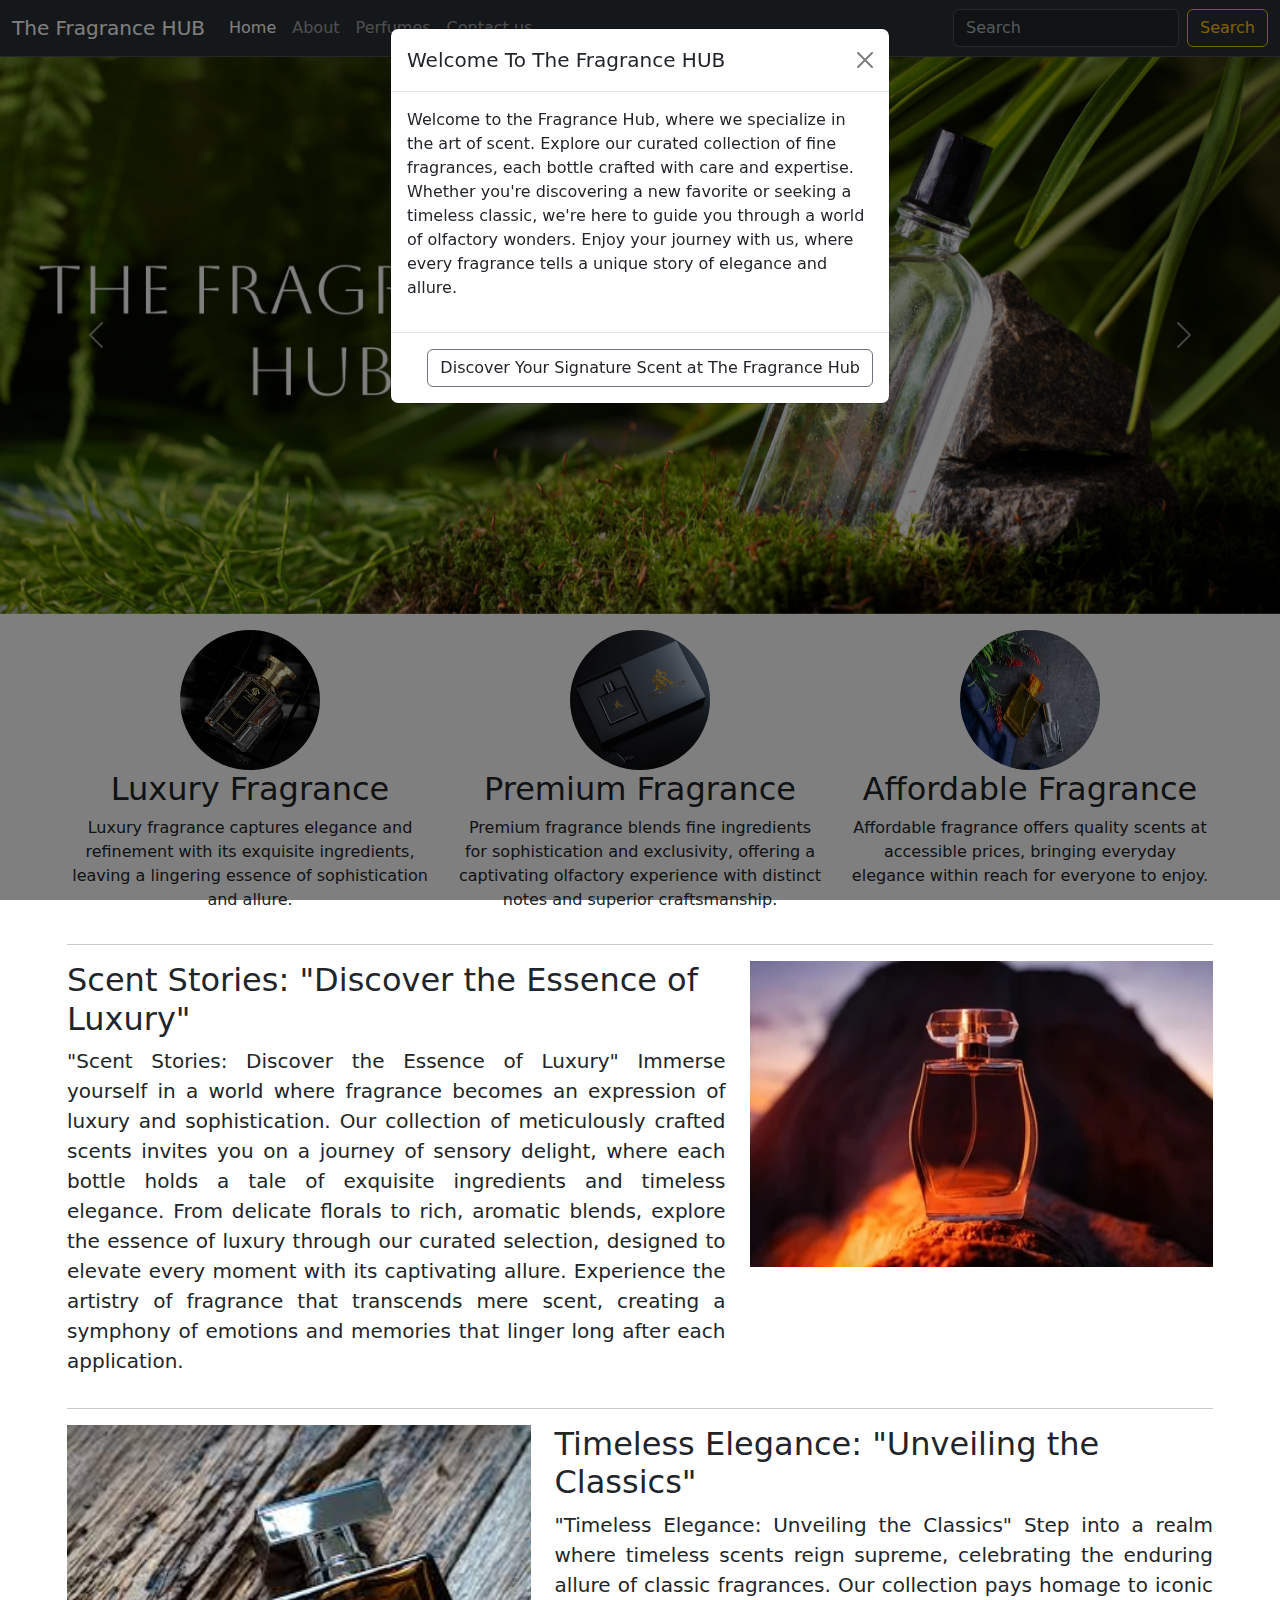
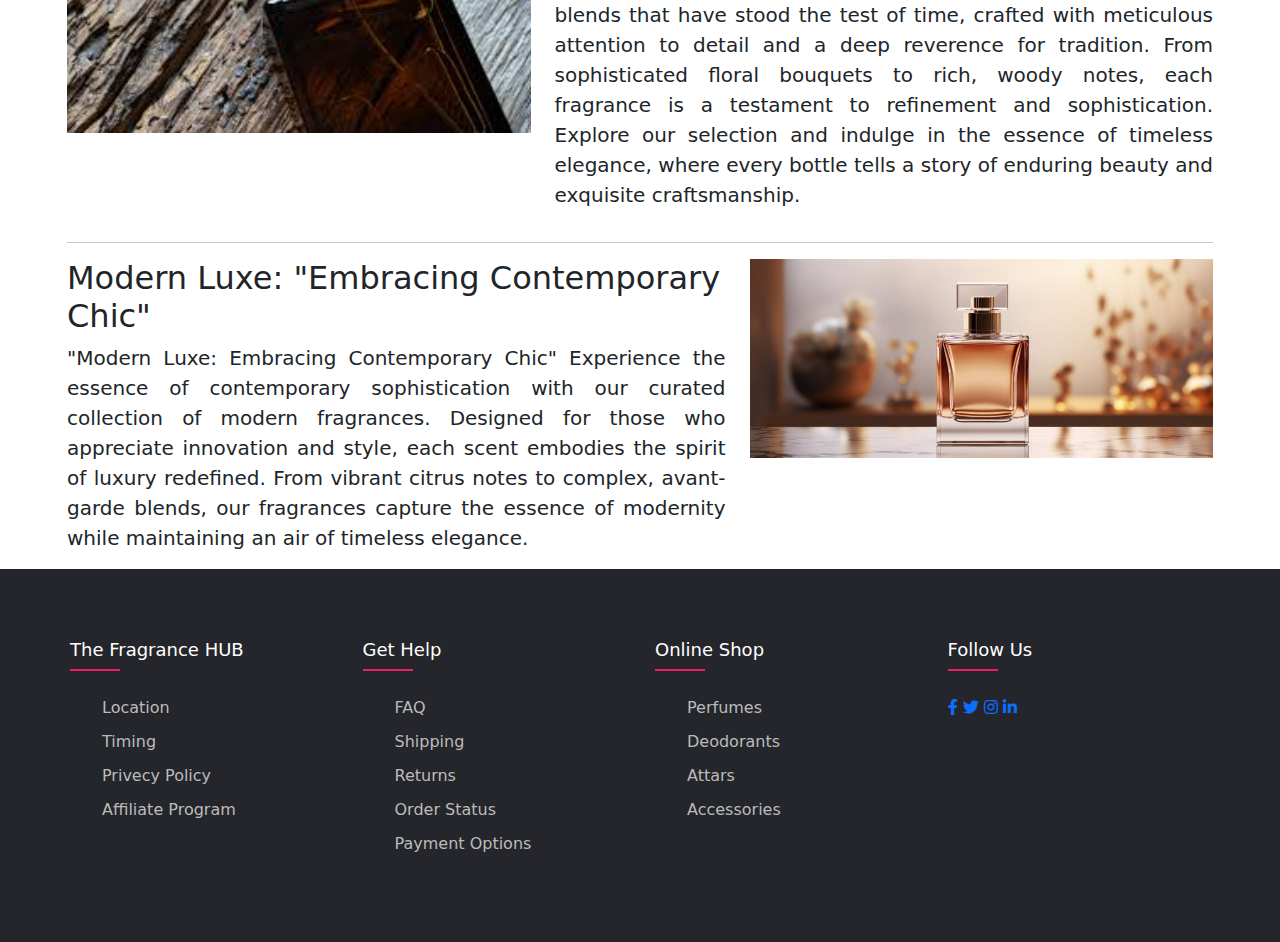
<file: index.html>
<!DOCTYPE html>
<html lang="en">
  <head>
    <!-- Required meta tags -->
    <meta charset="utf-8" />
    <meta name="viewport" content="width=device-width, initial-scale=1" />

    <!-- Bootstrap CSS -->
    <link
      href="https://cdn.jsdelivr.net/npm/bootstrap@5.3.3/dist/css/bootstrap.min.css"
      rel="stylesheet"
      integrity="sha384-QWTKZyjpPEjISv5WaRU9OFeRpok6YctnYmDr5pNlyT2bRjXh0JMhjY6hW+ALEwIH"
      crossorigin="anonymous"
    />

    <!-- my css  -->
    <link rel="stylesheet" href="./css/style.css" />

    <!-- icons  -->
    <link
      rel="stylesheet"
      type="text/css"
      href="https://cdnjs.cloudflare.com/ajax/libs/font-awesome/5.15.1/css/all.min.css"
    />

    <!-- title  -->
    <title>The Fragrance HUB</title>
  </head>

  <body>
    <!-- Our code starts here -->
    <nav
      class="navbar navbar-expand-lg bg-body-tertiary sticky-top bg-dark border-bottom border-body"
      data-bs-theme="dark"
    >
      <div class="container-fluid">
        <a class="navbar-brand" href="./index.html">The Fragrance HUB</a>
        <button
          class="navbar-toggler"
          type="button"
          data-bs-toggle="collapse"
          data-bs-target="#navbarSupportedContent"
          aria-controls="navbarSupportedContent"
          aria-expanded="false"
          aria-label="Toggle navigation"
        >
          <span class="navbar-toggler-icon"></span>
        </button>
        <div class="collapse navbar-collapse" id="navbarSupportedContent">
          <ul class="navbar-nav me-auto mb-2 mb-lg-0">
            <li class="nav-item">
              <a class="nav-link active" aria-current="page" href="./index.html"
                >Home</a
              >
            </li>
            <li class="nav-item">
              <a class="nav-link" href="./about.html">About</a>
            </li>
            <li class="nav-item">
              <a class="nav-link" href="./perfume.html">Perfumes</a>
            </li>

            <li class="nav-item">
              <a class="nav-link" href="./contact.html">Contact us</a>
            </li>
          </ul>
          <form class="d-flex" role="search">
            <input
              class="form-control me-2"
              type="search"
              placeholder="Search"
              aria-label="Search"
            />
            <button class="btn btn-outline-warning search-btn" type="submit">
              Search
            </button>
          </form>
        </div>
      </div>
    </nav>
    <!-- intro close  -->

    <!-- slider  -->

    <div id="fragranceImages" class="carousel slide">
      <div class="carousel-inner">
        <div class="carousel-item active fill">
          <img
            src="./hero_image/hero_image.jpg"
            class="d-block w-100"
            alt="image1"
          />
        </div>
        <div class="carousel-item fill">
          <img
            src="./hero_image/hero_image4.jpg"
            class="d-block w-100"
            alt="image2"
          />
        </div>
        <div class="carousel-item fill">
          <img
            src="./hero_image/hero_image3.jpg"
            class="d-block w-100"
            alt="image3"
          />
        </div>
      </div>
      <button
        class="carousel-control-prev"
        type="button"
        data-bs-target="#fragranceImages"
        data-bs-slide="prev"
      >
        <span class="carousel-control-prev-icon" aria-hidden="true"></span>
        <span class="visually-hidden">Previous</span>
      </button>
      <button
        class="carousel-control-next"
        type="button"
        data-bs-target="#fragranceImages"
        data-bs-slide="next"
      >
        <span class="carousel-control-next-icon" aria-hidden="true"></span>
        <span class="visually-hidden">Next</span>
      </button>
    </div>
    <!-- slider close  -->

    <!-- product detaila  -->
    <div class="container">
      <div class="row mt-3">
        <div class="col-md-4 text-center">
          <img
            src="./image/5luxury_image.jpg"
            class="bd-placeholder-img rounded-circle"
            width="140"
            height="140"
          />
          <h2>Luxury Fragrance</h2>
          <p>
            Luxury fragrance captures elegance and refinement with its exquisite
            ingredients, leaving a lingering essence of sophistication and
            allure.
          </p>
        </div>

        <div class="col-md-4 text-center">
          <img
            src="./image/6premium_image.jpg"
            class="bd-placeholder-img rounded-circle"
            width="140"
            height="140"
          />
          <h2>Premium Fragrance</h2>
          <p>
            Premium fragrance blends fine ingredients for sophistication and
            exclusivity, offering a captivating olfactory experience with
            distinct notes and superior craftsmanship.
          </p>
        </div>

        <div class="col-md-4 text-center">
          <img
            src="./image/8affodable_image.jpg"
            class="bd-placeholder-img rounded-circle"
            width="140"
            height="140"
          />
          <h2>Affordable Fragrance</h2>
          <p>
            Affordable fragrance offers quality scents at accessible prices,
            bringing everyday elegance within reach for everyone to enjoy.
          </p>
        </div>
      </div>
    </div>
    <!-- product details over  -->

    <!-- START THE FEATURETTES -->
    <div class="container">
      <hr class="featurette-divider" />
      <div class="row featurette">
        <div class="col-md-7">
          <h2 class="featurette-heading">
            Scent Stories:<span class="text-muted">
              "Discover the Essence of Luxury"</span
            >
          </h2>
          <p class="lead description">
            "Scent Stories: Discover the Essence of Luxury" Immerse yourself in
            a world where fragrance becomes an expression of luxury and
            sophistication. Our collection of meticulously crafted scents
            invites you on a journey of sensory delight, where each bottle holds
            a tale of exquisite ingredients and timeless elegance. From delicate
            florals to rich, aromatic blends, explore the essence of luxury
            through our curated selection, designed to elevate every moment with
            its captivating allure. Experience the artistry of fragrance that
            transcends mere scent, creating a symphony of emotions and memories
            that linger long after each application.
          </p>
        </div>
        <div class="col-md-5 fill1">
          <img
            src="./image/1warm_image.jpg"
            class="bd-placeholder-img bd-placeholder-img-lg featurette-image img-fluid mx-auto"
            width="500"
            height="300"
          />
        </div>
      </div>
    </div>

    <div class="container">
      <hr class="featurette-divider" />
      <div class="row featurette">
        <div class="col-md-7 order-md-2">
          <h2 class="featurette-heading">
            Timeless Elegance:<span class="text-muted">
              "Unveiling the Classics"</span
            >
          </h2>
          <p class="lead description">
            "Timeless Elegance: Unveiling the Classics" Step into a realm where
            timeless scents reign supreme, celebrating the enduring allure of
            classic fragrances. Our collection pays homage to iconic blends that
            have stood the test of time, crafted with meticulous attention to
            detail and a deep reverence for tradition. From sophisticated floral
            bouquets to rich, woody notes, each fragrance is a testament to
            refinement and sophistication. Explore our selection and indulge in
            the essence of timeless elegance, where every bottle tells a story
            of enduring beauty and exquisite craftsmanship.
          </p>
        </div>
        <div class="col-md-5 order-md-1">
          <img
            src="./image/2woody_image.jpg"
            class="bd-placeholder-img bd-placeholder-img-lg featurette-image img-fluid mx-auto"
            width="500"
            height="300"
          />
        </div>
      </div>
    </div>

    <div class="container">
      <hr class="featurette-divider" />
      <div class="row featurette">
        <div class="col-md-7">
          <h2 class="featurette-heading">
            Modern Luxe:<span class="text-muted">
              "Embracing Contemporary Chic"</span>
          </h2>
          <p class="lead description">
            "Modern Luxe: Embracing Contemporary Chic" Experience the essence of
            contemporary sophistication with our curated collection of modern
            fragrances. Designed for those who appreciate innovation and style,
            each scent embodies the spirit of luxury redefined. From vibrant
            citrus notes to complex, avant-garde blends, our fragrances capture
            the essence of modernity while maintaining an air of timeless
            elegance.
          </p>
        </div>
        <div class="col-md-5">
          <img
            src="./image/9perfume.jpg"
            class="bd-placeholder-img bd-placeholder-img-lg featurette-image img-fluid mx-auto"
            width="500"
            height="300"
          />
        </div>
      </div>
    </div>
    <!-- /END THE FEATURETTES -->

    <!-- FOOTER -->

    <footer class="footer">
      <div class="container">
        <div class="row">
          <div class="footer-col">
            <h4>The Fragrance HUB</h4>
            <ul>
              <li><a href="#">Location</a></li>
              <li><a href="#">Timing</a></li>
              <li><a href="#">Privecy Policy</a></li>
              <li><a href="#">Affiliate Program</a></li>
            </ul>
          </div>

          <div class="footer-col">
            <h4>Get Help</h4>
            <ul>
              <li><a href="#">FAQ</a></li>
              <li><a href="#">Shipping</a></li>
              <li><a href="#">Returns</a></li>
              <li><a href="#">Order Status</a></li>
              <li><a href="#">Payment Options</a></li>
            </ul>
          </div>

          <div class="footer-col">
            <h4>Online Shop</h4>
            <ul>
              <li><a href="#">Perfumes</a></li>
              <li><a href="#">Deodorants</a></li>
              <li><a href="#">Attars</a></li>
              <li><a href="#">Accessories</a></li>
            </ul>
          </div>

          <div class="footer-col">
            <h4>Follow Us</h4>
            <div class="Social-links">
              <a href="#"><i class="fab fa-facebook-f"></i></a>
              <a href="#"><i class="fab fa-twitter"></i></a>
              <a href="#"><i class="fab fa-instagram"></i></a>
              <a href="#"><i class="fab fa-linkedin-in"></i></a>
            </div>
          </div>
        </div>
      </div>
    </footer>

    <!-- footer close  -->

    <!-- welcome message-->

    <div
      class="modal fade"
      id="onload"
      tabindex="-1"
      aria-labelledby="exampleModalLabel"
      aria-hidden="true"
    >
      <div class="modal-dialog">
        <div class="modal-content">
          <div class="modal-header">
            <h1 class="modal-title fs-5" id="exampleModalLabel">
              Welcome To The Fragrance HUB
            </h1>
            <button
              type="button"
              class="btn-close"
              data-bs-dismiss="modal"
              aria-label="Close"
            ></button>
          </div>
          <div class="modal-body">
            <p>
              Welcome to the Fragrance Hub, where we specialize in the art of
              scent. Explore our curated collection of fine fragrances, each
              bottle crafted with care and expertise. Whether you're discovering
              a new favorite or seeking a timeless classic, we're here to guide
              you through a world of olfactory wonders. Enjoy your journey with
              us, where every fragrance tells a unique story of elegance and
              allure.
            </p>
          </div>
          <div class="modal-footer">
            <button
              type="button"
              class="btn btn-secondary welcome-btn"
              data-bs-dismiss="modal"
            >
              Discover Your Signature Scent at The Fragrance Hub
            </button>
          </div>
        </div>
      </div>
    </div>

    <!--Bootstrap JS -->

    <script
      src="https://cdn.jsdelivr.net/npm/bootstrap@5.3.3/dist/js/bootstrap.bundle.min.js"
      integrity="sha384-YvpcrYf0tY3lHB60NNkmXc5s9fDVZLESaAA55NDzOxhy9GkcIdslK1eN7N6jIeHz"
      crossorigin="anonymous"
    ></script>

    <!-- Custom JS-->
    <script src="./js/script.js"></script>
  </body>
</html>
</file>
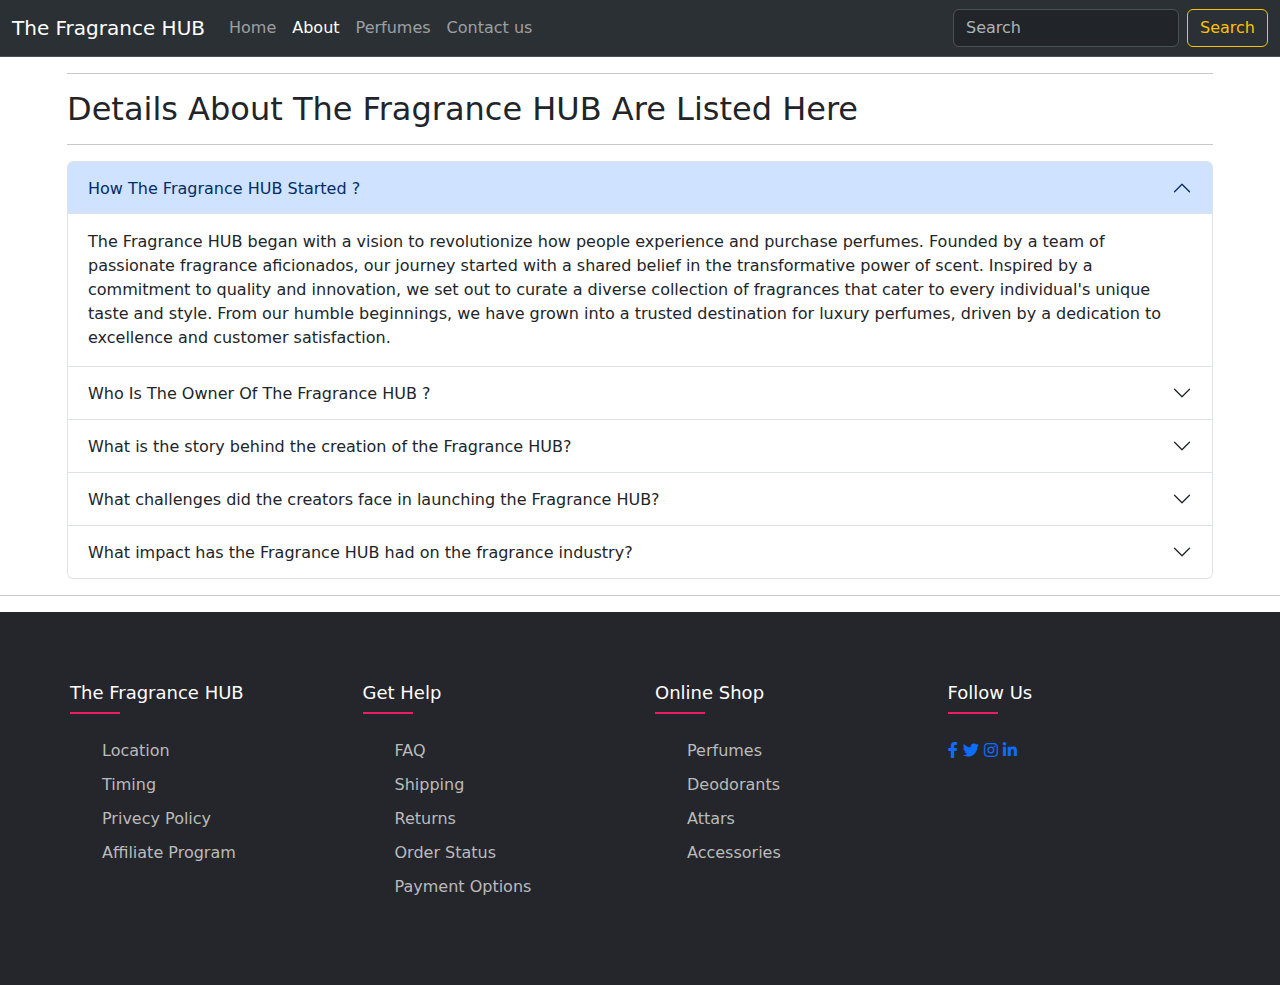
<file: about.html>
<!DOCTYPE html>
<html lang="en">
  <head>
    <!-- Required meta tags -->
    <meta charset="utf-8" />
    <meta name="viewport" content="width=device-width, initial-scale=1" />

    <!-- Bootstrap CSS -->
    <link
      href="https://cdn.jsdelivr.net/npm/bootstrap@5.3.3/dist/css/bootstrap.min.css"
      rel="stylesheet"
      integrity="sha384-QWTKZyjpPEjISv5WaRU9OFeRpok6YctnYmDr5pNlyT2bRjXh0JMhjY6hW+ALEwIH"
      crossorigin="anonymous"
    />

    <!-- my css  -->
    <link rel="stylesheet" href="./css/style.css" />

    <!-- icons  -->
    <link
      rel="stylesheet"
      type="text/css"
      href="https://cdnjs.cloudflare.com/ajax/libs/font-awesome/5.15.1/css/all.min.css"
    />

    <!-- title  -->
    <title>The Fragrance HUB</title>
  </head>

  <body>
    <!-- Our code starts here -->
    <nav
      class="navbar navbar-expand-lg bg-body-tertiary sticky-top bg-dark border-bottom border-body"
      data-bs-theme="dark"
    >
      <div class="container-fluid">
        <a class="navbar-brand" href="./index.html">The Fragrance HUB</a>
        <button
          class="navbar-toggler"
          type="button"
          data-bs-toggle="collapse"
          data-bs-target="#navbarSupportedContent"
          aria-controls="navbarSupportedContent"
          aria-expanded="false"
          aria-label="Toggle navigation"
        >
          <span class="navbar-toggler-icon"></span>
        </button>
        <div class="collapse navbar-collapse" id="navbarSupportedContent">
          <ul class="navbar-nav me-auto mb-2 mb-lg-0">
            <li class="nav-item">
              <a class="nav-link =" aria-current="page" href="./index.html"
                >Home</a
              >
            </li>
            <li class="nav-item">
              <a class="nav-link active" href="./about.html">About</a>
            </li>
            <li class="nav-item">
              <a class="nav-link" href="./perfume.html">Perfumes</a>
            </li>

            <li class="nav-item">
              <a class="nav-link" href="./contact.html">Contact us</a>
            </li>
          </ul>
          <form class="d-flex" role="search">
            <input
              class="form-control me-2"
              type="search"
              placeholder="Search"
              aria-label="Search"
            />
            <button class="btn btn-outline-warning search-btn" type="submit">
              Search
            </button>
          </form>
        </div>
      </div>
    </nav>

    <!-- about  -->
    <div class="container mt-3">
      <hr />
      <h2>Details About The Fragrance HUB Are Listed Here</h2>
      <hr />
      <div class="accordion" id="accordionExample">
        <div class="accordion-item">
          <h2 class="accordion-header">
            <button
              class="accordion-button"
              type="button"
              data-bs-toggle="collapse"
              data-bs-target="#collapseOne"
              aria-expanded="true"
              aria-controls="collapseOne"
            >
              How The Fragrance HUB Started ?
            </button>
          </h2>
          <div
            id="collapseOne"
            class="accordion-collapse collapse show"
            data-bs-parent="#accordionExample"
          >
            <div class="accordion-body">
              <div class="card-body">
                The Fragrance HUB began with a vision to revolutionize how
                people experience and purchase perfumes. Founded by a team of
                passionate fragrance aficionados, our journey started with a
                shared belief in the transformative power of scent. Inspired by
                a commitment to quality and innovation, we set out to curate a
                diverse collection of fragrances that cater to every
                individual's unique taste and style. From our humble beginnings,
                we have grown into a trusted destination for luxury perfumes,
                driven by a dedication to excellence and customer satisfaction.
              </div>
            </div>
          </div>
        </div>
        <div class="accordion-item">
          <h2 class="accordion-header">
            <button
              class="accordion-button collapsed"
              type="button"
              data-bs-toggle="collapse"
              data-bs-target="#collapseTwo"
              aria-expanded="false"
              aria-controls="collapseTwo"
            >
              Who Is The Owner Of The Fragrance HUB ?
            </button>
          </h2>
          <div
            id="collapseTwo"
            class="accordion-collapse collapse"
            data-bs-parent="#accordionExample"
          >
            <div class="accordion-body">
              The Fragrance HUB is owned and led by Yuvrajsinh Zala, a visionary
              entrepreneur with a passion for perfumery and luxury. Yuvrajsinh's
              journey into the world of fragrances began with a deep
              appreciation for the artistry and craftsmanship behind each scent.
              His commitment to offering a curated selection of high-quality
              perfumes that resonate with discerning customers has been
              instrumental in shaping The Fragrance HUB into a trusted name in
              the industry. Under Yuvrajsinh's leadership, The Fragrance HUB
              continues to thrive as a premier destination for those seeking
              sophistication, elegance, and memorable olfactory experiences.
            </div>
          </div>
        </div>
        <div class="accordion-item">
          <h2 class="accordion-header">
            <button
              class="accordion-button collapsed"
              type="button"
              data-bs-toggle="collapse"
              data-bs-target="#collapseThree"
              aria-expanded="false"
              aria-controls="collapseThree"
            >
              What is the story behind the creation of the Fragrance HUB?
            </button>
          </h2>
          <div
            id="collapseThree"
            class="accordion-collapse collapse"
            data-bs-parent="#accordionExample"
          >
            <div class="accordion-body">
                <div class="card-body">
                    The Fragrance HUB was founded by passionate individuals driven by
                    their love for perfumery. They envisioned a platform where people
                    could explore and purchase a wide range of fragrances, from
                    mainstream to niche brands, while fostering a community of
                    enthusiasts. Their goal was to create a curated space that
                    celebrates the artistry of scent, offering a personalized shopping
                    experience and a place for sharing knowledge and experiences
                    within the fragrance community.
                  </div>
            </div>
          </div>
        </div>
        <div class="accordion-item">
            <h2 class="accordion-header">
              <button
                class="accordion-button collapsed"
                type="button"
                data-bs-toggle="collapse"
                data-bs-target="#collapseFour"
                aria-expanded="false"
                aria-controls="collapseFour"
              >
              What challenges did the creators face in launching the Fragrance HUB?
              </button>
            </h2>
            <div
              id="collapseFour"
              class="accordion-collapse collapse"
              data-bs-parent="#accordionExample"
            >
              <div class="accordion-body">
                <div class="card-body">
                    Launching the Fragrance HUB posed challenges in establishing a
                    unique market position among established competitors, negotiating
                    partnerships with diverse fragrance suppliers, managing logistics
                    and inventory effectively, and developing a robust e-commerce
                    platform to ensure a seamless customer experience. Despite these
                    hurdles, strategic planning and dedication to quality allowed the
                    Fragrance HUB to successfully carve out its niche as a curated
                    destination for perfume enthusiasts.
                  </div>
              </div>
            </div>
          </div>
          <div class="accordion-item">
            <h2 class="accordion-header">
              <button
                class="accordion-button collapsed"
                type="button"
                data-bs-toggle="collapse"
                data-bs-target="#collapseFive"
                aria-expanded="false"
                aria-controls="collapseFive"
              >
              What impact has the Fragrance HUB had on the fragrance industry?
              </button>
            </h2>
            <div
              id="collapseFive"
              class="accordion-collapse collapse"
              data-bs-parent="#accordionExample"
            >
              <div class="accordion-body">
                <div class="card-body">
                    The Fragrance HUB has significantly impacted the fragrance
                    industry by offering a curated selection that spans mainstream to
                    niche perfumes, enhancing consumer choice and promoting
                    lesser-known perfumers. It has set a standard for personalized
                    service and community engagement, fostering a more informed and
                    connected consumer base. Additionally, its user-friendly
                    e-commerce platform has improved accessibility and convenience,
                    contributing to the modernization and diversification of the
                    fragrance market.
                  </div>
              </div>
            </div>
          </div>
      </div>
    </div>

    <hr />
    <!-- FOOTER -->

    <footer class="footer">
      <div class="container">
        <div class="row">
          <div class="footer-col">
            <h4>The Fragrance HUB</h4>
            <ul>
              <li><a href="#">Location</a></li>
              <li><a href="#">Timing</a></li>
              <li><a href="#">Privecy Policy</a></li>
              <li><a href="#">Affiliate Program</a></li>
            </ul>
          </div>

          <div class="footer-col">
            <h4>Get Help</h4>
            <ul>
              <li><a href="#">FAQ</a></li>
              <li><a href="#">Shipping</a></li>
              <li><a href="#">Returns</a></li>
              <li><a href="#">Order Status</a></li>
              <li><a href="#">Payment Options</a></li>
            </ul>
          </div>

          <div class="footer-col">
            <h4>Online Shop</h4>
            <ul>
              <li><a href="#">Perfumes</a></li>
              <li><a href="#">Deodorants</a></li>
              <li><a href="#">Attars</a></li>
              <li><a href="#">Accessories</a></li>
            </ul>
          </div>

          <div class="footer-col">
            <h4>Follow Us</h4>
            <div class="Social-links">
              <a href="#"><i class="fab fa-facebook-f"></i></a>
              <a href="#"><i class="fab fa-twitter"></i></a>
              <a href="#"><i class="fab fa-instagram"></i></a>
              <a href="#"><i class="fab fa-linkedin-in"></i></a>
            </div>
          </div>
        </div>
      </div>
    </footer>

    <!--Bootstrap JS -->

    <script
      src="https://cdn.jsdelivr.net/npm/bootstrap@5.3.3/dist/js/bootstrap.bundle.min.js"
      integrity="sha384-YvpcrYf0tY3lHB60NNkmXc5s9fDVZLESaAA55NDzOxhy9GkcIdslK1eN7N6jIeHz"
      crossorigin="anonymous"
    ></script>

    <!-- Custom JS-->
    <script src="./js/script.js"></script>
  </body>
</html>
</file>
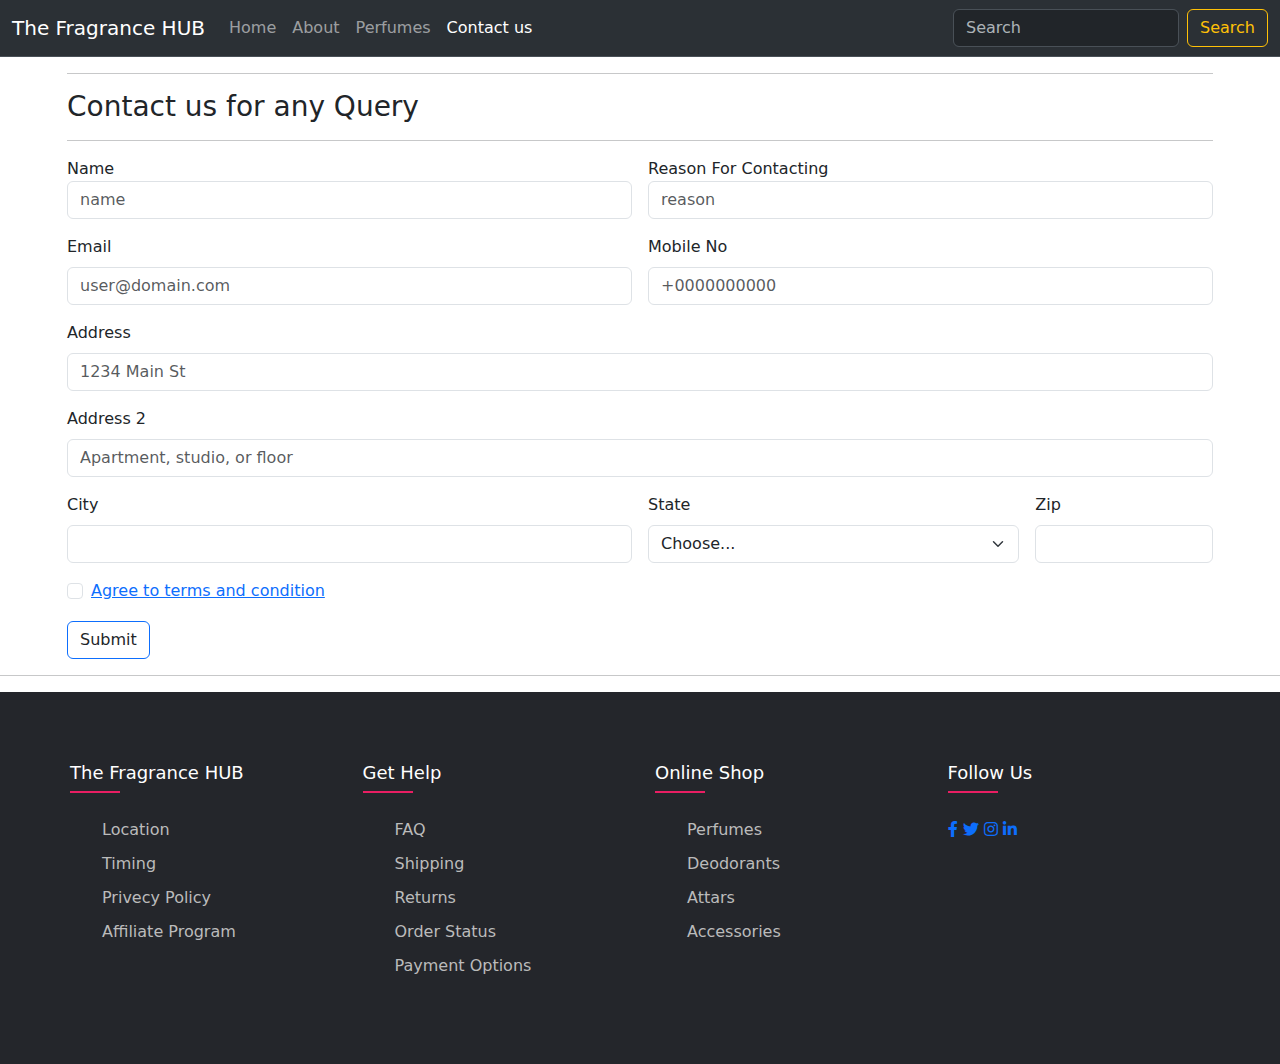
<file: contact.html>
<!DOCTYPE html>
<html lang="en">
  <head>
    <!-- Required meta tags -->
    <meta charset="utf-8" />
    <meta name="viewport" content="width=device-width, initial-scale=1" />

    <!-- Bootstrap CSS -->
    <link
      href="https://cdn.jsdelivr.net/npm/bootstrap@5.3.3/dist/css/bootstrap.min.css"
      rel="stylesheet"
      integrity="sha384-QWTKZyjpPEjISv5WaRU9OFeRpok6YctnYmDr5pNlyT2bRjXh0JMhjY6hW+ALEwIH"
      crossorigin="anonymous"
    />

    <!-- my css  -->
    <link rel="stylesheet" href="./css/style.css" />

    <!-- icons  -->
    <link
      rel="stylesheet"
      type="text/css"
      href="https://cdnjs.cloudflare.com/ajax/libs/font-awesome/5.15.1/css/all.min.css"
    />

    <!-- title  -->
    <title>The Fragrance HUB</title>
  </head>

  <body>
    <!-- Our code starts here -->
    <nav
      class="navbar navbar-expand-lg bg-body-tertiary sticky-top bg-dark border-bottom border-body"
      data-bs-theme="dark"
    >
      <div class="container-fluid">
        <a class="navbar-brand" href="./index.html">The Fragrance HUB</a>
        <button
          class="navbar-toggler"
          type="button"
          data-bs-toggle="collapse"
          data-bs-target="#navbarSupportedContent"
          aria-controls="navbarSupportedContent"
          aria-expanded="false"
          aria-label="Toggle navigation"
        >
          <span class="navbar-toggler-icon"></span>
        </button>
        <div class="collapse navbar-collapse" id="navbarSupportedContent">
          <ul class="navbar-nav me-auto mb-2 mb-lg-0">
            <li class="nav-item">
              <a class="nav-link" aria-current="page" href="./index.html"
                >Home</a
              >
            </li>
            <li class="nav-item">
              <a class="nav-link" href="./about.html">About</a>
            </li>
            <li class="nav-item">
              <a class="nav-link" href="./perfume.html">Perfumes</a>
            </li>

            <li class="nav-item">
              <a class="nav-link active" href="./contact.html">Contact us</a>
            </li>
          </ul>
          <form class="d-flex" role="search">
            <input
              class="form-control me-2"
              type="search"
              placeholder="Search"
              aria-label="Search"
            />
            <button class="btn btn-outline-warning search-btn" type="submit">
              Search
            </button>
          </form>
        </div>
      </div>
    </nav>

    <div class="container mt-3">
      <hr />
      <h3>Contact us for any Query</h3>
      <hr />
      <form class="row g-3">
        <div class="form-group col-md-6">
            <label for="name">Name</label>
            <input
              type="text"
              class="form-control"
              id="name"
              placeholder="name"
            />
          </div>
          <div class="form-group col-md-6">
            <label for="reason">Reason For Contacting</label>
            <input
              type="text"
              class="form-control"
              id="reason"
              placeholder="reason"
            />
          </div>
        <div class="col-md-6">
          <label for="inputEmail4" class="form-label">Email</label>
          <input type="email" class="form-control" id="inputEmail4" placeholder="user@domain.com">
        </div>
        <div class="col-md-6">
          <label for="inputMobile" class="form-label">Mobile No</label>
          <input type="password" class="form-control" id="inputMobile" placeholder="+0000000000">
        </div>
        <div class="col-12">
          <label for="inputAddress" class="form-label">Address</label>
          <input type="text" class="form-control" id="inputAddress" placeholder="1234 Main St">
        </div>
        <div class="col-12">
          <label for="inputAddress2" class="form-label">Address 2</label>
          <input type="text" class="form-control" id="inputAddress2" placeholder="Apartment, studio, or floor">
        </div>
        <div class="col-md-6">
          <label for="inputCity" class="form-label">City</label>
          <input type="text" class="form-control" id="inputCity">
        </div>
        <div class="col-md-4">
          <label for="inputState" class="form-label">State</label>
          <select id="inputState" class="form-select">
            <option selected>Choose...</option>
            <option>Gujarat</option>
          </select>
        </div>
        <div class="col-md-2">
          <label for="inputZip" class="form-label">Zip</label>
          <input type="text" class="form-control" id="inputZip">
        </div>
        <div class="col-12">
          <div class="form-check">
            <input class="form-check-input" type="checkbox" id="gridCheck">
            <label class="form-check-label" for="gridCheck">
                    <a href="#">Agree to terms and condition</a>
            </label>
          </div>
        </div>
        <div class="col-12">
          <button type="submit" class="btn btn-primary sub-btn">Submit</button>
        </div>
      </form>
    </div>
    <hr />

    <!-- FOOTER -->

    <footer class="footer">
      <div class="container">
        <div class="row">
          <div class="footer-col">
            <h4>The Fragrance HUB</h4>
            <ul>
              <li><a href="#">Location</a></li>
              <li><a href="#">Timing</a></li>
              <li><a href="#">Privecy Policy</a></li>
              <li><a href="#">Affiliate Program</a></li>
            </ul>
          </div>

          <div class="footer-col">
            <h4>Get Help</h4>
            <ul>
              <li><a href="#">FAQ</a></li>
              <li><a href="#">Shipping</a></li>
              <li><a href="#">Returns</a></li>
              <li><a href="#">Order Status</a></li>
              <li><a href="#">Payment Options</a></li>
            </ul>
          </div>

          <div class="footer-col">
            <h4>Online Shop</h4>
            <ul>
              <li><a href="#">Perfumes</a></li>
              <li><a href="#">Deodorants</a></li>
              <li><a href="#">Attars</a></li>
              <li><a href="#">Accessories</a></li>
            </ul>
          </div>

          <div class="footer-col">
            <h4>Follow Us</h4>
            <div class="Social-links">
              <a href="#"><i class="fab fa-facebook-f"></i></a>
              <a href="#"><i class="fab fa-twitter"></i></a>
              <a href="#"><i class="fab fa-instagram"></i></a>
              <a href="#"><i class="fab fa-linkedin-in"></i></a>
            </div>
          </div>
        </div>
      </div>
    </footer>

    <!--Bootstrap JS -->

    <script
      src="https://cdn.jsdelivr.net/npm/bootstrap@5.3.3/dist/js/bootstrap.bundle.min.js"
      integrity="sha384-YvpcrYf0tY3lHB60NNkmXc5s9fDVZLESaAA55NDzOxhy9GkcIdslK1eN7N6jIeHz"
      crossorigin="anonymous"
    ></script>

    <!-- Custom JS-->
    <script src="./js/script.js"></script>
  </body>
</html>
</file>
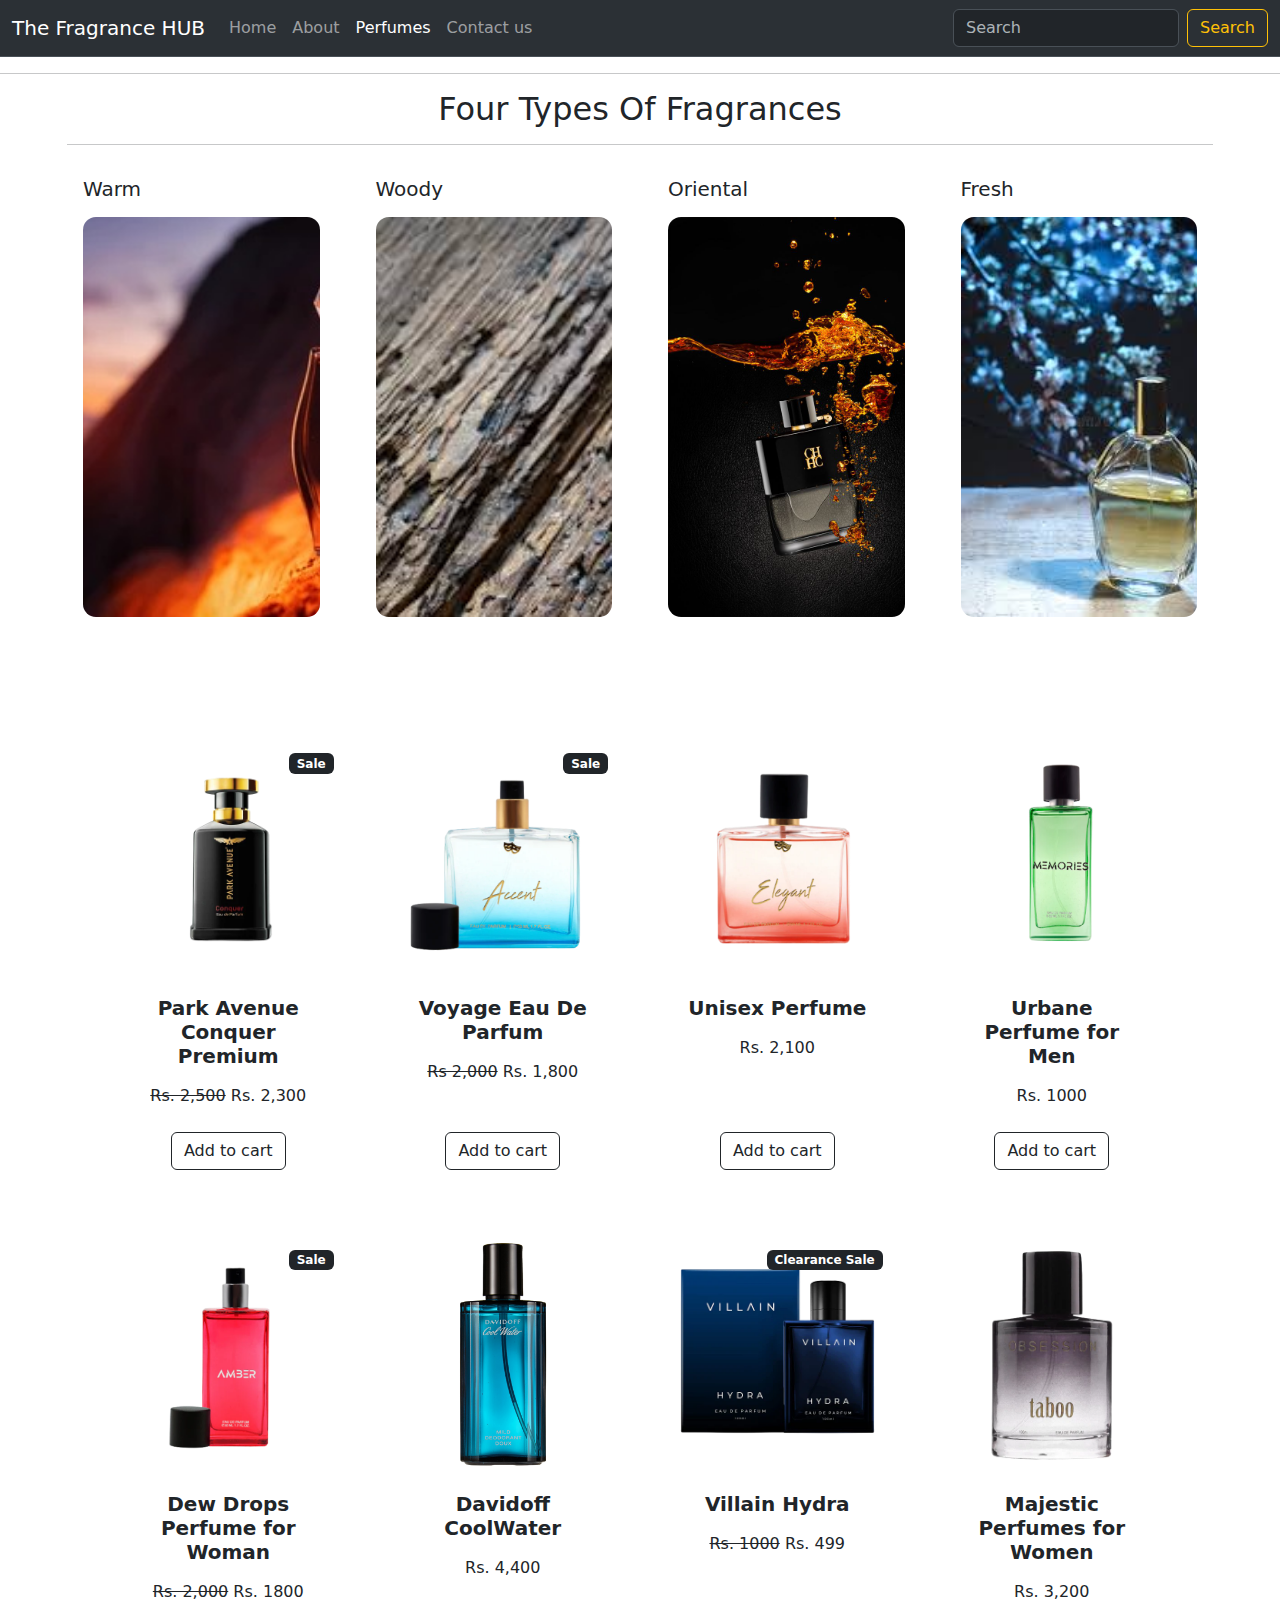
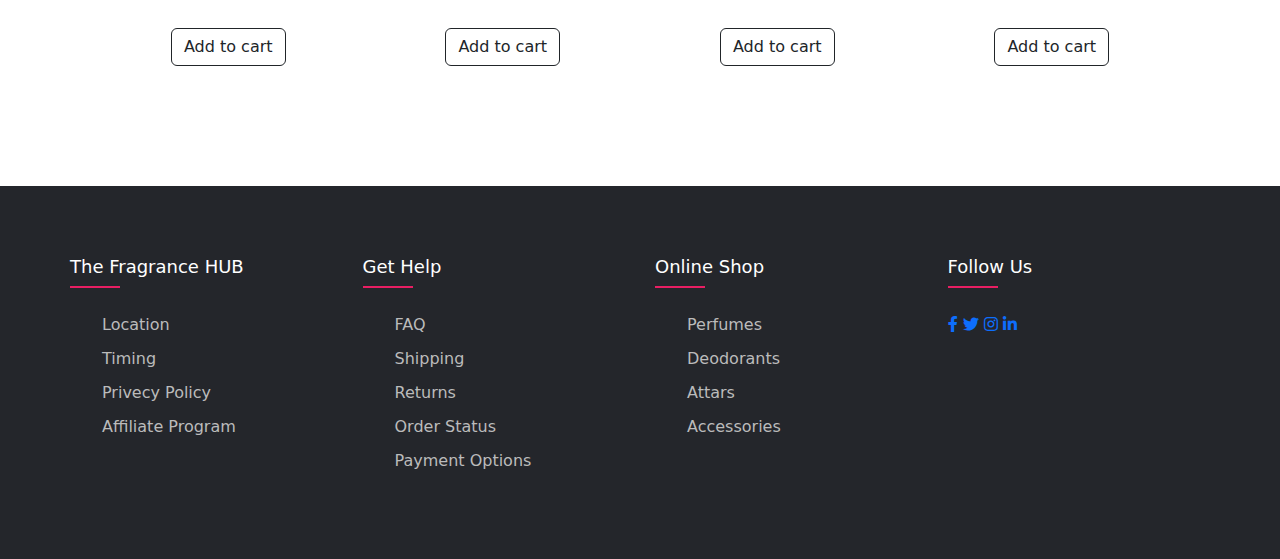
<file: perfume.html>
<!DOCTYPE html>
<html lang="en">
  <head>
    <!-- Required meta tags -->
    <meta charset="utf-8" />
    <meta name="viewport" content="width=device-width, initial-scale=1" />

    <!-- Bootstrap CSS -->
    <link
      href="https://cdn.jsdelivr.net/npm/bootstrap@5.3.3/dist/css/bootstrap.min.css"
      rel="stylesheet"
      integrity="sha384-QWTKZyjpPEjISv5WaRU9OFeRpok6YctnYmDr5pNlyT2bRjXh0JMhjY6hW+ALEwIH"
      crossorigin="anonymous"
    />

    <!-- my css  -->
    <link rel="stylesheet" href="./css/style.css" />

    <!-- icons  -->
    <link
      rel="stylesheet"
      type="text/css"
      href="https://cdnjs.cloudflare.com/ajax/libs/font-awesome/5.15.1/css/all.min.css"
    />

    <!-- title  -->
    <title>The Fragrance HUB</title>
  </head>

  <body>
    <!-- Our code starts here -->
    <nav
      class="navbar navbar-expand-lg bg-body-tertiary sticky-top bg-dark border-bottom border-body"
      data-bs-theme="dark"
    >
      <div class="container-fluid">
        <a class="navbar-brand" href="./index.html">The Fragrance HUB</a>
        <button
          class="navbar-toggler"
          type="button"
          data-bs-toggle="collapse"
          data-bs-target="#navbarSupportedContent"
          aria-controls="navbarSupportedContent"
          aria-expanded="false"
          aria-label="Toggle navigation"
        >
          <span class="navbar-toggler-icon"></span>
        </button>
        <div class="collapse navbar-collapse" id="navbarSupportedContent">
          <ul class="navbar-nav me-auto mb-2 mb-lg-0">
            <li class="nav-item">
              <a class="nav-link" aria-current="page" href="./index.html"
                >Home</a
              >
            </li>
            <li class="nav-item">
              <a class="nav-link" href="./about.html">About</a>
            </li>
            <li class="nav-item">
              <a class="nav-link active" href="./perfume.html">Perfumes</a>
            </li>

            <li class="nav-item">
              <a class="nav-link" href="./contact.html">Contact us</a>
            </li>
          </ul>
          <form class="d-flex" role="search">
            <input
              class="form-control me-2"
              type="search"
              placeholder="Search"
              aria-label="Search"
            />
            <button class="btn btn-outline-warning search-btn" type="submit">
              Search
            </button>
          </form>
        </div>
      </div>
    </nav>

    <!-- perfumes  -->
    <hr >
    <div class="container">
      <h2><center>Four Types Of Fragrances</center></h2>
      <hr />
      <div class="row">
        <div class="card col-md-3">
          <div class="card-body">
            <h5 class="card-title">Warm</h5>
            <div
              class="box-image"
              style="background-image: url('./image/1warm_image.jpg')"
            ></div>
          </div>
        </div>

        <div class="card col-md-3">
          <div class="card-body">
            <h5 class="card-title">Woody</h5>
            <div
              class="box-image"
              style="background-image: url('./image/2woody_image.jpg')"
            ></div>
          </div>
        </div>

        <div class="card col-md-3">
          <div class="card-body">
            <h5 class="card-title">Oriental</h5>
            <div
              class="box-image"
              style="background-image: url('./image/3Oriental_image.jpg')"
            ></div>
          </div>
        </div>

        <div class="card col-md-3">
          <div class="card-body">
            <h5 class="card-title">Fresh</h5>
            <div
              class="box-image"
              style="background-image: url('./image/4fresh_image.jpg')"
            ></div>
          </div>
        </div>
      </div>

      <!-- Section-->
      <section class="py-5">
        <div class="container px-4 px-lg-5 mt-5">
          <div
            class="row gx-4 gx-lg-5 row-cols-2 row-cols-md-3 row-cols-xl-4 justify-content-center"
          >




            <div class="product col mb-5" onclick="location.href='./product/product1.html';">
              <div class="card h-100">
                <!-- Sale badge-->
                <div
                  class="badge bg-dark text-white position-absolute"
                  style="top: 0.5rem; right: 0.5rem"
                >
                  Sale
                </div>
                <!-- Product image-->
                <img
                  class="card-img-top"
                  src="./perfume/perfume1.jpg"
                  alt="..."
                />
                <!-- Product details-->
                <div class="card-body p-4">
                  <div class="text-center">
                    <!-- Product name-->
                    <h5 class="fw-bolder">Park Avenue Conquer Premium</h5>
                    <!-- Product reviews-->
                    <div
                      class="d-flex justify-content-center small text-warning mb-2"
                    >
                      <div class="bi-star-fill"></div>
                      <div class="bi-star-fill"></div>
                      <div class="bi-star-fill"></div>
                      <div class="bi-star-fill"></div>
                      <div class="bi-star-fill"></div>
                    </div>
                    <!-- Product price-->
                    <span class="text-muted text-decoration-line-through"
                      >Rs. 2,500</span
                    >
                    Rs. 2,300
                  </div>
                </div>
                <!-- Product actions-->
                <div class="card-footer p-4 pt-0 border-top-0 bg-transparent">
                  <div class="text-center">
                    <a class="btn btn-outline-dark mt-auto" href="#"
                      >Add to cart</a
                    >
                  </div>
                </div>
              </div>
            </div>



            <div class="product col mb-5"  onclick="location.href='./product/product7.html';">
              <div class="card h-100">
                <!-- Sale badge-->
                <div
                  class="badge bg-dark text-white position-absolute"
                  style="top: 0.5rem; right: 0.5rem"
                >
                  Sale
                </div>
                <!-- Product image-->
                <img
                  class="card-img-top"
                  src="./perfume/perfume3.jpg"
                  alt="..."
                />
                <!-- Product details-->
                <div class="card-body p-4">
                  <div class="text-center">
                    <!-- Product name-->
                    <h5 class="fw-bolder">Voyage Eau De Parfum</h5>
                    <!-- Product reviews-->
                    <div
                      class="d-flex justify-content-center small text-warning mb-2"
                    >
                      <div class="bi-star-fill"></div>
                      <div class="bi-star-fill"></div>
                      <div class="bi-star-fill"></div>
                      <div class="bi-star-fill"></div>
                    </div>
                    <!-- Product price-->
                    <span class="text-muted text-decoration-line-through"
                      >Rs 2,000</span
                    >
                    Rs. 1,800
                  </div>
                </div>
                <!-- Product actions-->
                <div class="card-footer p-4 pt-0 border-top-0 bg-transparent">
                  <div class="text-center">
                    <a class="btn btn-outline-dark mt-auto" href="#"
                      >Add to cart</a
                    >
                  </div>
                </div>
              </div>
            </div>



            <div class="product col mb-5"  onclick="location.href='./product/product3.html';">
              <div class="card h-100">
                <!-- Product image-->
                <img
                  class="card-img-top"
                  src="./perfume/perfume7.jpg"
                  alt="..."
                />

                <!-- Product details-->
                <div class="card-body p-4">
                  <div class="text-center">
                    <!-- Product name-->
                    <h5 class="fw-bolder">Unisex Perfume</h5>
                    <!-- Product reviews-->
                    <div
                      class="d-flex justify-content-center small text-warning mb-2"
                    >
                      <div class="bi-star-fill"></div>
                      <div class="bi-star-fill"></div>
                      <div class="bi-star-fill"></div>
                      <div class="bi-star-fill"></div>
                      <div class="bi-star-fill"></div>
                    </div>
                    <!-- Product price-->
                    
                    Rs. 2,100
                  </div>
                </div>
                <!-- Product actions-->
                <div class="card-footer p-4 pt-0 border-top-0 bg-transparent">
                  <div class="text-center">
                    <a class="btn btn-outline-dark mt-auto" href="#"
                      >Add to cart</a
                    >
                  </div>
                </div>
              </div>
            </div>



            <div class="product col mb-5"  onclick="location.href='./product/product4.html';">
              <div class="card h-100">
                <!-- Product image-->
                <img
                  class="card-img-top"
                  src="./perfume/perfume4.jpg"
                  alt="..."
                />

                <!-- Product details-->
                <div class="card-body p-4">
                  <div class="text-center">
                    <!-- Product name-->
                    <h5 class="fw-bolder">Urbane Perfume for Men</h5>
                    <!-- Product reviews-->
                    <div
                      class="d-flex justify-content-center small text-warning mb-2"
                    >
                      <div class="bi-star-fill"></div>
                      <div class="bi-star-fill"></div>
                      <div class="bi-star-fill"></div>
                      <div class="bi-star-fill"></div>
                    </div>
                    <!-- Product price-->
                    Rs. 1000
                  </div>
                </div>
                <!-- Product actions-->
                <div class="card-footer p-4 pt-0 border-top-0 bg-transparent">
                  <div class="text-center">
                    <a class="btn btn-outline-dark mt-auto" href="#"
                      >Add to cart</a
                    >
                  </div>
                </div>
              </div>
            </div>


            <div class="product col mb-5"  onclick="location.href='./product/product6.html';">
              <div class="card h-100">
                <!-- Sale badge-->
                <div
                  class="badge bg-dark text-white position-absolute"
                  style="top: 0.5rem; right: 0.5rem"
                >
                  Sale
                </div>

                <!-- Product image-->
                <img
                  class="card-img-top"
                  src="./perfume/perfume2.jpg"
                  alt="..."
                />

                <!-- Product details-->
                <div class="card-body p-4">
                  <div class="text-center">
                    <!-- Product name-->
                    <h5 class="fw-bolder">Dew Drops Perfume for Woman</h5>
                    <!-- Product reviews-->
                    <div
                      class="d-flex justify-content-center small text-warning mb-2"
                    >
                      <div class="bi-star-fill"></div>
                      <div class="bi-star-fill"></div>
                      <div class="bi-star-fill"></div>
                      <div class="bi-star-fill"></div>
                      <div class="bi-star-fill"></div>
                    </div>
                    <!-- Product price-->
                    <span class="text-muted text-decoration-line-through"
                      >Rs. 2,000</span
                    >
                    Rs. 1800
                  </div>
                </div>
                <!-- Product actions-->
                <div class="card-footer p-4 pt-0 border-top-0 bg-transparent">
                  <div class="text-center">
                    <a class="btn btn-outline-dark mt-auto" href="#"
                      >Add to cart</a
                    >
                  </div>
                </div>
              </div>
            </div>



            <div class="product col mb-5"  onclick="location.href='./product/product8.html';" >
              <div class="card h-100">
                <!-- Product image-->
                <img
                  class="card-img-top"
                  src="./perfume/perfume8.jpg"
                  alt="..."
                />

                <!-- Product details-->
                <div class="card-body p-4">
                  <div class="text-center">
                    <!-- Product name-->
                    <h5 class="fw-bolder">Davidoff CoolWater</h5>

                    <!-- Product reviews-->
                    <div
                      class="d-flex justify-content-center small text-warning mb-2"
                    >
                      <div class="bi-star-fill"></div>
                      <div class="bi-star-fill"></div>
                      <div class="bi-star-fill"></div>
                      <div class="bi-star-fill"></div>
                      <div class="bi-star-fill"></div>
                    </div>

                    Rs. 4,400
                  </div>
                </div>

                <!-- Product actions-->
                <div class="card-footer p-4 pt-0 border-top-0 bg-transparent">
                  <div class="text-center">
                    <a class="btn btn-outline-dark mt-auto" href="#"
                      >Add to cart</a
                    >
                  </div>
                </div>
              </div>
            </div>



            <div class="product col mb-5"  onclick="location.href='./product/product2.html';">
              <div class="card h-100">
                <!-- Sale badge-->
                <div
                  class="badge bg-dark text-white position-absolute"
                  style="top: 0.5rem; right: 0.5rem"
                >
                  Clearance Sale
                </div>

                <!-- Product image-->
                <img
                  class="card-img-top"
                  src="./perfume/perfume6.jpg"
                  alt="..."
                />

                <!-- Product details-->
                <div class="card-body p-4">
                  <div class="text-center">
                    <!-- Product name-->
                    <h5 class="fw-bolder">Villain Hydra</h5>
                    <!-- Product reviews-->
                    <div
                      class="d-flex justify-content-center small text-warning mb-2"
                    >
                      <div class="bi-star-fill"></div>
                      <div class="bi-star-fill"></div>
                      <div class="bi-star-fill"></div>
                      <div class="bi-star-fill"></div>
                    </div>
                    <!-- Product price-->
                    <span class="text-muted text-decoration-line-through"
                      >Rs. 1000</span
                    >
                    Rs. 499
                  </div>
                </div>
                <!-- Product actions-->
                <div class="card-footer p-4 pt-0 border-top-0 bg-transparent">
                  <div class="text-center">
                    <a class="btn btn-outline-dark mt-auto" href="#"
                      >Add to cart</a
                    >
                  </div>
                </div>
              </div>
            </div>



            <div class="product col mb-5"   onclick="location.href='./product/product5.html';">
              <div class="card h-100">
                <!-- Product image-->
                <img
                  class="card-img-top"
                  src="./perfume/perfume5.jpg"
                  alt="..."
                />

                <!-- Product details-->
                <div class="card-body p-4">
                  <div class="text-center">
                    <!-- Product name-->
                    <h5 class="fw-bolder">Majestic Perfumes for Women</h5>

                    <!-- Product reviews-->
                    <div
                      class="d-flex justify-content-center small text-warning mb-2"
                    >
                      <div class="bi-star-fill"></div>
                      <div class="bi-star-fill"></div>
                      <div class="bi-star-fill"></div>
                      <div class="bi-star-fill"></div>
                    </div>
                    Rs. 3,200
                  </div>
                </div>
                <!-- Product actions-->
                <div class="card-footer p-4 pt-0 border-top-0 bg-transparent">
                  <div class="text-center">
                    <a class="btn btn-outline-dark mt-auto" href="#"
                      >Add to cart</a
                    >
                  </div>
                </div>
              </div>
            </div>
          </div>
        </div>
      </section>
    </div>

    <!-- FOOTER -->

    <footer class="footer">
      <div class="container">
        <div class="row">
          <div class="footer-col">
            <h4>The Fragrance HUB</h4>
            <ul>
              <li><a href="#">Location</a></li>
              <li><a href="#">Timing</a></li>
              <li><a href="#">Privecy Policy</a></li>
              <li><a href="#">Affiliate Program</a></li>
            </ul>
          </div>

          <div class="footer-col">
            <h4>Get Help</h4>
            <ul>
              <li><a href="#">FAQ</a></li>
              <li><a href="#">Shipping</a></li>
              <li><a href="#">Returns</a></li>
              <li><a href="#">Order Status</a></li>
              <li><a href="#">Payment Options</a></li>
            </ul>
          </div>

          <div class="footer-col">
            <h4>Online Shop</h4>
            <ul>
              <li><a href="#">Perfumes</a></li>
              <li><a href="#">Deodorants</a></li>
              <li><a href="#">Attars</a></li>
              <li><a href="#">Accessories</a></li>
            </ul>
          </div>

          <div class="footer-col">
            <h4>Follow Us</h4>
            <div class="Social-links">
              <a href="#"><i class="fab fa-facebook-f"></i></a>
              <a href="#"><i class="fab fa-twitter"></i></a>
              <a href="#"><i class="fab fa-instagram"></i></a>
              <a href="#"><i class="fab fa-linkedin-in"></i></a>
            </div>
          </div>
        </div>
      </div>
    </footer>

    <!--Bootstrap JS -->

    <script
      src="https://cdn.jsdelivr.net/npm/bootstrap@5.3.3/dist/js/bootstrap.bundle.min.js"
      integrity="sha384-YvpcrYf0tY3lHB60NNkmXc5s9fDVZLESaAA55NDzOxhy9GkcIdslK1eN7N6jIeHz"
      crossorigin="anonymous"
    ></script>

    <!-- Custom JS-->
    <script src="./js/script.js"></script>
  </body>
</html>
</file>
<file: css/style.css>
.cart:hover,
.btn:hover {

  border: 2px solid var(--second-color);
}

.cart,
.btn {
  background-color: var(--second-color);
}

.welcome-btn,.sub-btn {
  color: var(--second-color);
}

.dropdown-menu {
  color: var(--second-color);
  background-color: var(--theme-color);
  border: none;
}

.dropdown-item {
  color: var(--second-color);
}

.dropend .dropdown-toggle {
  color: salmon;
  margin-left: 1em;
}

.dropdown-item:hover {
  text-decoration: underline;
  background-color: var(--theme-color);
  color: var(--second-color);
}

.dropdown .dropdown-menu {
  display: none;
}

.dropdown:hover>.dropdown-menu,
.dropend:hover>.dropdown-menu {
  display: block;
  margin-top: 0;
  /* remove the gap so it doesn't close */
  color: var(--second-color);
}

.dropdown-item:visited {
  background-color: var(--theme-color);
  color: var(--second-color);
}

.card {
  background-color: var(--theme-color);
  border: 2px solid var(--second-color);
  color: var(--second-color);
}

.text-muted {
  color: var(--white) !important;
}

header {
  background-image: url(../Images/banner.webp);
  color: var(--theme-color);
}

.form-text {
  background-color: var(--theme-color);
  color: var(--second-color);
  border: 2px solid var(--second-color);
}

.description{
  text-align: justify;
}

.fill {
  background-size: cover;
  background-position: center;
  width: 100%;
  height: 100%;
}

.form-text:hover,
.form-text:focus,
.form-text:active {
  background-color: var(--theme-color);
  color: var(--second-color);
  border: 2px solid var(--second-color);
}

.sku {
  color: var(--white);
}

.main-line {
  color: var(--second-color);
}

.price {
  color: var(--second-color);
}

.price>.text-decoration-line-through,
.description {
  color: var(--white);
}

.product-image {
  border-radius: 2%;
  border: 5px solid var(--second-color);
  padding: 2%;
}

.product:hover {
  cursor: pointer;
}



.shop-section {
  display: flex;
  flex-wrap: wrap;
  justify-content: space-between;

}


.box {
  border: 2px solid black;
  height: 500px;
  width: 23%;
  /* background-color: white; */
  padding: 20px 0px 15px;
  margin-top: 15px;
  border-radius: 10px;

}


.box-image {

  height: 400px;
  background-size: cover;
  margin-top: 1rem;
  margin-bottom: 1rem;
  border-radius: 13px;
}


.box-content {

  margin-left: 1rem;
  margin-right: 1rem;
}


.box-content p {
  color: #007185;
}


.box-image:hover {
  transform: scale(1.05);
  /* (150% zoom - Note: if the zoom is too large, it will go outside of the viewport) */
}


/* footer start  */

* {
  margin: 0;
  padding: 0;
  box-sizing: border-box;
}

.container {
  max-width: 1170px;
  margin: auto;

}

.row {
  display: flex;
  flex-wrap: wrap;
}

ul {
  list-style: none;

}

.footer {
  background-color: #24262b;
  padding: 70px 0;

}

.footer-col {
  width: 25%;
  padding: 0 15px;

}

.footer-col h4 {
  font-size: 18px;
  color: #ffffff;
  text-transform: capitalize;
  margin-bottom: 35px;
  font-weight: 500;
  position: relative;

}

.footer-col h4::before {
  content: '';
  position: absolute;
  left: 0;
  bottom: -10px;
  background-color: #e91e63;
  height: 2px;
  box-sizing: border-box;
  width: 50px;

}

.footer-col ul li:not(.last-child) {
  margin-bottom: 10px;

}

.footer-col ul li a {
  font-size: 16px;
  text-transform: capitalize;
  color: #ffffff;
  text-decoration: none;
  font-weight: 300;
  color: #bbbbbb;
  display: block;
  transition: all 0.3s ease;

}

.footer-col ul li a:hover {
  color: #ffffff;
  padding-left: 8px;

}

.footer-col.social-links a {
  display: inline-block;
  height: 40px;
  width: 40px;
  background-color: rgba(255, 255, 255, 0.2);
  margin: 0 10px 10px 0;
  text-align: center;
  line-height: 40px;
  border-radius: 50%;
  color: #ffffff;
  transition: all 0.3s ease;
}

.footer-col .social-links a:hover {
  color: #24262b;
  background-color: #ffffff;

}

/* responsive  */

@media(max-width: 767px) {
  .footer-col {
    width: 50%;
    padding: 0 15px;
    margin-bottom: 30px;

  }
}

@media(max-width: 574px) {
  .footer-col {
    width: 100%;

  }
}
</file>
